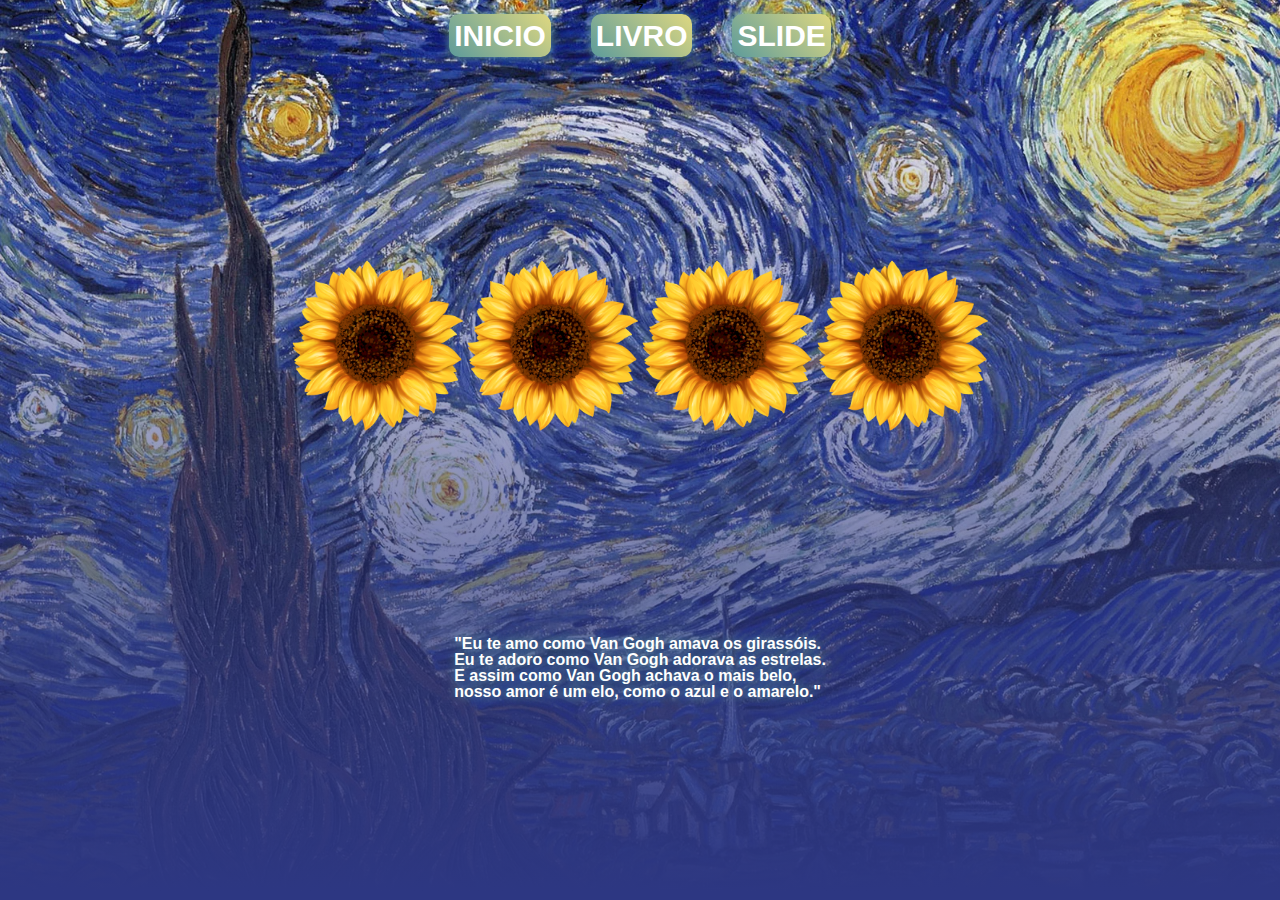
<file: index.html>
<!DOCTYPE html>
<html lang="pt-br">
<head>
    <meta charset="UTF-8">
    <meta name="viewport" content="width=device-width, initial-scale=1.0">
    <title>...</title>
    <link rel="stylesheet" href="css/reset.css">
    <link rel="stylesheet" href="css/style-inicio.css">
  <script src="js/main.js"></script>
</head>
<body>z
    <section id="menu">
        <nav class="nav-bar">
            <div class="nav-list">
                <ul>
                    <li class="nav-item"><a href="index.html" class="nav-link">Inicio</a></li>
                    <li class="nav-item"><a href="livro.html" class="nav-link">Livro</a></li>
                    <li class="nav-item"><a href="img.html" class="nav-link">Slide</a></li>
                </ul>
            </div>
        </nav>
    </section>
    <section class="jardim">
        <img src="img/girassol.webp" id="girassol">
        <img src="img/girassol.webp" id="girassol-2">
        <img src="img/girassol.webp" id="girassol-3">
        <img src="img/girassol.webp" id="girassol-4">
    </section>

    <section id="text-field">
        <legend id="text">
            "Eu te amo como Van Gogh amava os girassóis.
            <br>
            Eu te adoro como Van Gogh adorava as estrelas.
            <br>
            E assim como Van Gogh achava o mais belo,
            <br>
            nosso amor é um elo,
            como o azul e o amarelo."
        </legend>
    </section>
</body>
</html>
</file>
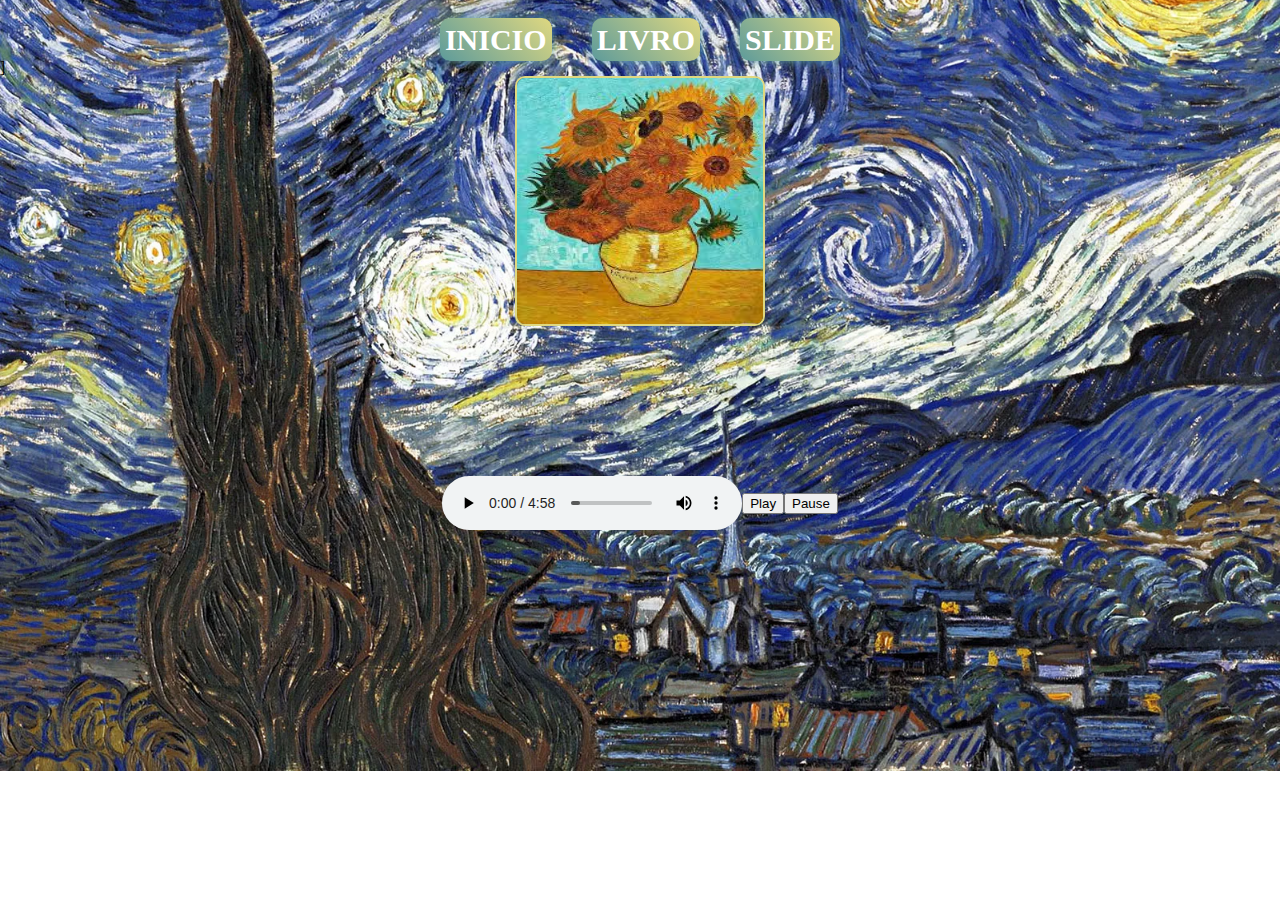
<file: img.html>
<!DOCTYPE html>
<html lang="pt-br">
<head>
    <meta charset="UTF-8">
    <meta name="viewport" content="width=device-width, initial-scale=1.0">
    <title>...</title>
    <link rel="stylesheet" href="css/reset.css">
    <link rel="stylesheet" href="css/style-img.css">
  <script src="js/main-slide.js"></script>
</head>
<body>
    <section id="menu">
        <nav class="nav-bar">
            <div class="nav-list">
                <ul>
                    <li class="nav-item"><a href="index.html" class="nav-link">Inicio</a></li>
                    <li class="nav-item"><a href="livro.html" class="nav-link">Livro</a></li>
                    <li class="nav-item"><a href="img.html" class="nav-link">Slide</a></li>
                </ul>
            </div>
        </nav>
    </section>]
    <section id="imagens">
        <div class="slider" id="main-slider">
            <div class="slider-wrapper">
                <img src="img/img-1.jpg" alt="1" class="slide"/>
                <img src="img/img-3.jpg" alt="2" class="slide"/>
                <img src="img/img-2.jpg" alt="3" class="slide"/>
                <img src="img/img-6.jpg" alt="4" class="slide"/>
                <img src="img/img-8.jpg" alt="5" class="slide"/>
                <img src="img/img-4.jpeg" alt="6" class="slide"/>
                <img src="img/img-12.jpg" alt="7" class="slide"/>
                <img src="img/img-7.jpg" alt="8" class="slide"/>
                <img src="img/img-10.jpg" alt="9" class="slide"/>
                <img src="img/img-5.jpg" alt="10" class="slide"/>
                <img src="img/img-9.jpg" alt="11" class="slide"/>
                <img src="img/img-11.jpg" alt="12" class="slide"/>
            </div>
        </div>
    </section>

    <section id="audio">
        <audio id="myAudio" controls>
        <source src="msc/starrynight.mp3" type="audio/mpeg">
        Seu navegador não possui suporte ao elemento audio
        </audio><br><br>
    <button onclick="playAudio()">Play</button>
    <button onclick="pauseAudio()">Pause</button></section>

</body>
</html>
</file>
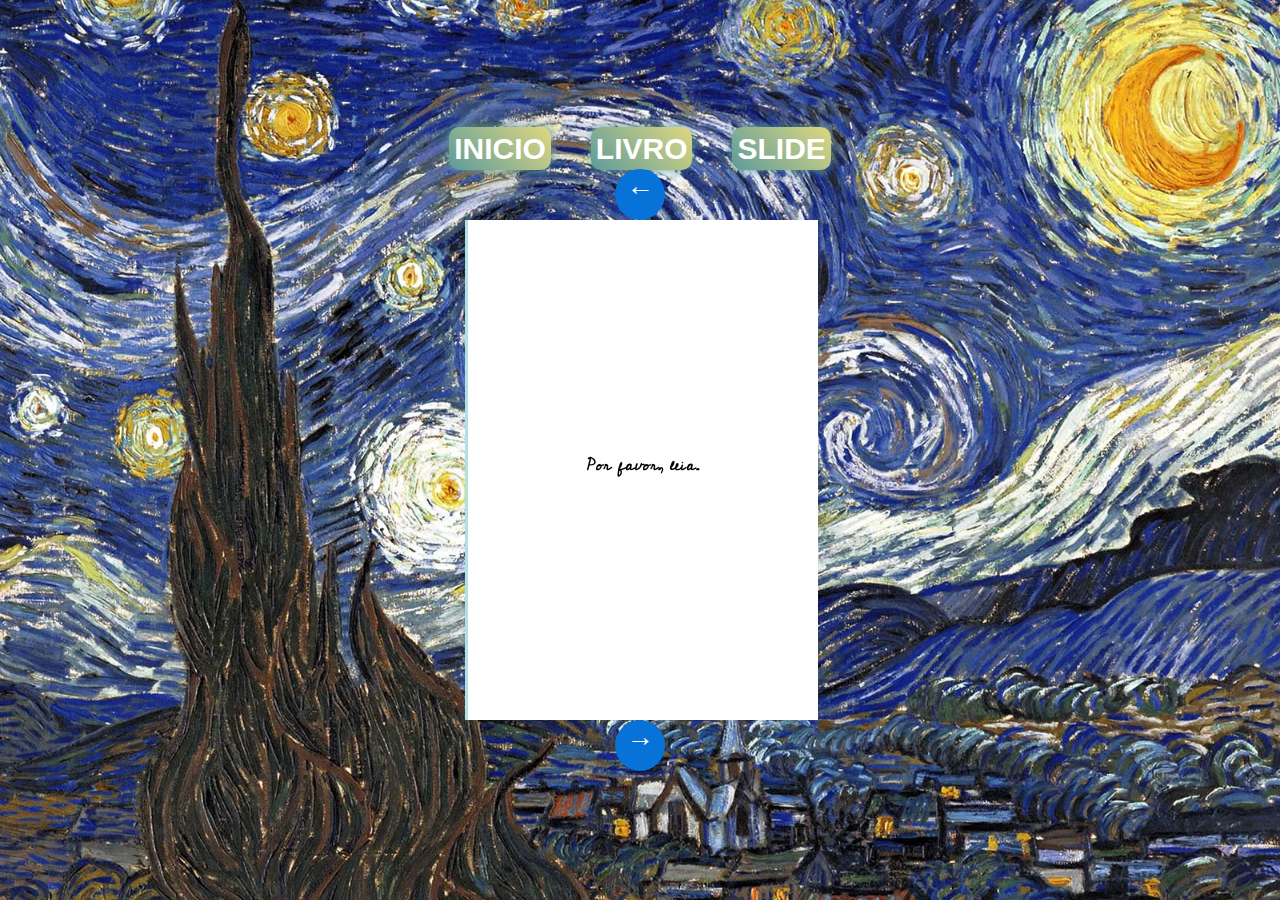
<file: livro.html>
<!DOCTYPE html>
<html lang="pt-br">
<head>
    <meta charset="UTF-8">
    <meta name="viewport" content="width=device-width, initial-scale=1.0">
    <title>...</title>
    <link rel="stylesheet" href="css/reset.css">
    <link rel="stylesheet" href="css/style.css">
    <link rel="preconnect" href="https://fonts.googleapis.com">
  <link rel="preconnect" href="https://fonts.gstatic.com" crossorigin>
  <link href="https://fonts.googleapis.com/css2?family=Cedarville+Cursive&family=Young+Serif&display=swap" rel="stylesheet">
  <script src="js/main.js" defer></script>
</head>
<body>
    <section id="menu">
        <nav class="nav-bar">
            <div class="nav-list">
                <ul>
                  <li class="nav-item"><a href="index.html" class="nav-link">Inicio</a></li>
                    <li class="nav-item"><a href="livro.html" class="nav-link">Livro</a></li>
                    <li class="nav-item"><a href="img.html" class="nav-link">Slide</a></li>
                </ul>
            </div>
        </nav>
    </section>
    
    <button id="prev-btn">
        &larr;
      </button>
      <div id="book" class="book">
        <div id="p1" class="paper">
          <div class="front">
            <div id="f1" class="front-content">
              <h1>Por favor, leia.</h1>
            </div>
          </div>
          <div class="back">
            <div id="b1" class="back-content">
              <h1>Capítulo 1</h1>
              <p>Quando você ama uma determinada pessoa, você tenta ao máximo fazer com que ela se sinta bem, fazer com que ela se sinta feliz e que dê risadas em sua companhia; ser amigo.
                Mas, como não temos controle perante nossos sentimentos, que nos movem e que moldam nossas ações, você acaba confundindo amizade com amor, talvez não confundindo, mas buscando
                algo que não é para ser. Modéstia parte, busquei o que não era para ser, agora me arrependo, me arrependo de ter perdido aquilo que nos uniu, aquilo que fazia-te contar-me sobre
                os livros lidos e relidos.[...]
              </p>
            </div>
          </div>
        </div>
        <div id="p2" class="paper">
          <div class="front">
            <div id="f2" class="front-content">
              <h1>Capítulo 2</h1>
              <p>
                À vista do que sentia, percebi que aquele meu sentimento não, e nunca, deveria ter se sobressaído à nossa amizade, que agora não passa de uma lembrança, mas uma grandiosa lembrança, e que se eu realmente a amo, 
                deveria buscar o seu perdão, deixando meus sentimentos de lado e focar naquilo que um dia nos uniu. Pois bem, invisível serei eu se não fizer algo para consertar o que destruí com o meu próprio coração.
                Eu gostaria de voltar à biblioteca das lembranças, pegar o livro que representa as nossas vidas e reler o capítulo onde éramos apenas amigos, desejaria que o livro terminasse nesse momento, ou que, pelo menos, 
                marcasse a página e nunca mais a virasse para outro momento, que certamente eu me arrependeria consequentemente. [...]
              </p>
            </div>
          </div>
          <div class="back">
            <div id="b2" class="back-content">
              <h1>Capítulo 3</h1>
              <p>
                Nunca houve tal pessoa que me cativou tanto quanto ela, por isso, estar de bem com ela é o que mais agrada aquele que a afastou.
                Escrevi uma pequena carta que entregarei à ela, afim de reestabelecer o vínculo amigável que havia entre nós, 
                consequentemente, nos tornarmos amigos outra vez, se ela permitir, é claro.
              </p>
            </div>
          </div>
        </div>
        <div id="p3" class="paper">
          <div class="front">
            <div id="f3" class="front-content">
              <h1>Capítulo 4</h1>
              <p>
                Hoje é domingo, 1 de outubro. Quero lembrar dessa data por um bom tempo, não como uma dia especial, mas como o dia em que eu passara o tempo todo imaginando a sua reação, sua honesta reação. Entre elas estão: felicidade, tristeza, ódio, desconforto. 
                Não sei o motivo de ser tão pessimista até mesmo nos pensamentos que eu mesmo controlo, talvez possa ser meu cérebro me preparando emocionalmente para o pior.
                Penso bastante nas enormes possibilidades de dar errado e estragar tudo outra vez. 
                O dia que aguardei e escolhi para ser “O Último Ato Romântico” se aproxima, não estou confiante, mas ao mesmo tempo estou, é uma mistura de sentimentos que não é possível descrever, apenas sentir.
              </p>
            </div>
          </div>
          <div class="back">
            <div id="b3" class="back-content">
              <h1>Capítulo 5</h1>
              <p>Hoje é sexta-feira, dia 6 de outubro, o dia que aguardei. Hoje será o dia em que marcará o reinício de uma amizade, ou do eclipse solar que triunfará diante da pouca luz que ainda restava nela (amizade).
                Lembrei-me que há bastante tempo não ouço a sua voz em uma conversa nossa, 
                então, devido à essa lembrança, fiquei corado e inseguro com a entrega, então, encarreguei uma pessoa que não sabe de nada por trás da ideia das flores para as entregar a ti. 
                Se a sua reação for positiva, eu ficarei feliz, senão, também ficarei feliz, pois eu terei certeza de que não mereço ao menos sua amizade e companhia.
              </p>
            </div>
          </div>
        </div>
      </div>
      <button id="next-btn">
        &rarr;
      </button>
</body>
</html>
</file>
<file: css/style-inicio.css>
@import url('https://fonts.googleapis.com/css?family=Roboto:700');

body {
    height: 100vh;
    display: flex;
    font-family: sans-serif;
    background: linear-gradient(to bottom, transparent 0%, #2d3782 99%), url(../img/background.webp);
    background-size: cover;
    background-repeat: no-repeat;
    background-position: center;
    flex-direction: column;
    flex-wrap: nowrap;
    align-items: center;
}z

#menu {
    justify-content: center;
    display: flex;
    width: 100%;
    padding-top: 75px;
}

#menu li {
    display: inline-block;
    box-sizing: border-box;
    padding: 5px;
}

#menu a {
    background: linear-gradient(45deg, #5d9b9b , #dfd880);
    padding: 5px;
    color: #ffffff;
    font-size: 30px;
    font-weight: bold;
    text-decoration: none;
    text-transform: uppercase;
    box-sizing: border-box;
    border-radius: 10px;
    box-shadow: 0 0 10px 0 #5d9b9b;
}

.nav-bar {
    display: flex;
    justify-content: center;
}

.nav-list {
    display: flex;
    align-items: center;
}

.nav-list ul {
    display: flex;
    justify-content: center;
    list-style: none;
}

.nav-item {
    margin: 0 15px;
}

.nav-link {
    text-decoration: none;
    font-size: 1.15rem;
    color: #f9b17a;;
}

.jardim {
    width: 100%;
    height: 100%;
    display: flex;
    flex-wrap: nowrap;
    justify-content: center;
    align-items: center;    
}

#girassol {
    width: 175px;
    height: 175px;
    position: relative;
    animation-name: girassol;
    animation-duration: 7s;
    animation-iteration-count: infinite;

}

#girassol-2 {
    width: 175px;
    height: 175px;
    position: relative;
    animation-name: girassol-2;
    animation-duration: 7s;
    animation-iteration-count: infinite;

}

#girassol-3 {
    width: 175px;
    height: 175px;
    position: relative;
    animation-name: girassol;
    animation-duration: 7s;
    animation-iteration-count: infinite;
}

#girassol-4 {
    width: 175px;
    height: 175px;
    position: relative;
    animation-name: girassol-2;
    animation-duration: 7s;
    animation-iteration-count: infinite;
}



@keyframes girassol {
    1% {
        top: 0;
        transform: rotate(0deg);
    }
    25% {
        bottom: 20px;
        transform: rotate(20deg);
    }
    50% {
        top: 0px;
        transform: rotate(0deg);
    }
    75% {
        top: 20px;
        transform: rotate(20deg);
    }
    100% {
        top: 0px;
        transform: rotate(0deg);
    }
}

@keyframes girassol-2 {
    0% {
        top: 20px;
        transform: rotate(20deg);
    }
    25% {
        bottom: 0px;
        transform: rotate(0deg);
    }
    50% {
        top: 20px;
        transform: rotate(20deg);
    }
    75% {
        top: 0px;
        transform: rotate(0deg);
    }
    100% {
        top: 20px;
        transform: rotate(20deg);
    }
}


#text-field {
    margin: 0 170px 200px 170px;
    
}

#text {
    font-family: Arial, Helvetica, sans-serif;
    font-weight: bold;
    position: relative;
    color: #ffffff;
    text-shadow: #5d9b9b 0 0 10px;
    animation-name: text;
    animation-duration: 12s;
    animation-iteration-count: infinite;


}


@keyframes text {
    0% {
       top: 0px;
   }
   10% {
       bottom: -12px;

   }
   30% {
       top: 12px;
   }

   50% {
       top: -12px;
   }
   70% {
       top: 12px;
   
   }
   90% {
       top: -12px;
   
   }
}

@media screen and (max-width: 700px) {
    #menu a {
        font-size: 20px;
    }

    #girassol {
        width: 75px;
        height: 75px;
        position: relative;
        animation-name: girassol;
        animation-duration: 7s;
        animation-iteration-count: infinite;

    }

    #girassol-2 {
        width: 75px;
        height: 75px;
        position: relative;
        animation-name: girassol-2;
        animation-duration: 7s;
        animation-iteration-count: infinite;

    }

    #girassol-3 {
        width: 75px;
        height: 75px;
        position: relative;
        animation-name: girassol;
        animation-duration: 7s;
        animation-iteration-count: infinite;
    }

    #girassol-4 {
        width: 75px;
        height: 75px;
        position: relative;
        animation-name: girassol-2;
        animation-duration: 7s;
        animation-iteration-count: infinite;
    }

    #text-field {
        display: flex;
        margin: 0 40px 200px 40px;
        font-size: 12px;
        
    }
  }
</file>
<file: css/style-img.css>
body {
    background: url(../img/background.webp);
    background-size: cover;
    background-repeat: no-repeat;
    background-position: center;
}

#menu {
    justify-content: center;
    display: flex;
    width: 100%;
    padding-top: 20px;
}

#menu li {
    display: inline-block;
    box-sizing: border-box;
    padding: 5px;
}

#menu a {
    background: linear-gradient(45deg, #5d9b9b , #dfd880);
    padding: 5px;
    color: #ffffff;
    font-size: 30px;
    font-weight: bold;
    text-decoration: none;
    text-transform: uppercase;
    box-sizing: border-box;
    border-radius: 10px;
    box-shadow: 0 0 10px 0 #5d9b9b;
}

.nav-bar {
    display: flex;
    justify-content: center;
}

.nav-list {
    display: flex;
    align-items: center;
}

.nav-list ul {
    display: flex;
    justify-content: center;
    list-style: none;
}

.nav-item {
    margin: 0 15px;
}

.nav-link {
    text-decoration: none;
    font-size: 1.15rem;
    color: #f9b17a;
}

#imagens{
    width: 100%;
    height: 100%;
}

.slider {
	width: 100%;
    position: relative;
	display: flex;
}

.slider-wrapper {
	width: 100%;
    height: 100%;
    position: relative;
    display: flex;
    justify-content: center;
}

.slide {
	float: left;
	position: absolute;
	opacity: 0;
	transition: opacity 3s linear;
    width: 250px;
    height: 250px;
    float: left;
    box-sizing: border-box;
    border: 2px solid #dfd880;
    border-radius: 10px;
}

.slider-wrapper > .slide:first-child {
	opacity: 1;
}

#audio {
    margin-top: 400px;
    width: 100%;
    height: 100%;
    display: flex;
    position: relative;
    justify-content: center;
    align-items: center;
}

@media screen and (max-width: 700px) {
    body {
    background: url(../img/background.webp);
    background-repeat: no-repeat;
    background-position: center;
    }

	#menu a {
        font-size: 20px;
    }

    #imagens {
        margin-top: 60px;
  }

  #audio {
    margin-top: 400px;
    width: 100%;
    height: 100%;
    display: flex;
    position: relative;
    flex-direction: column;
    align-items: center;
}
}
</file>
<file: css/style.css>
body {
    height: 100vh;
    display: flex;
    font-family: sans-serif;
    background: url(../img/background.webp);
    background-size: cover;
    background-repeat: no-repeat;
    background-position: center;
    overflow: hidden;
    flex-direction: column;
    flex-wrap: wrap;
    align-content: center;
    align-items: center;
    justify-content: center;
}

#menu {
    justify-content: center;
    display: flex;
    width: 100%;
}

#menu li {
    display: inline-block;
    box-sizing: border-box;
    padding: 5px;
}

#menu a {
    background: linear-gradient(45deg, #5d9b9b , #dfd880);
    padding: 5px;
    color: #ffffff;
    font-size: 30px;
    font-weight: bold;
    text-decoration: none;
    text-transform: uppercase;
    box-sizing: border-box;
    border-radius: 10px;
    box-shadow: 0 0 10px 0 #5d9b9b;
}

.nav-bar {
    display: flex;
    justify-content: center;
}

.nav-list {
    display: flex;
    align-items: center;
}

.nav-list ul {
    display: flex;
    justify-content: center;
    list-style: none;
}

.nav-item {
    margin: 0 15px;
}

.nav-link {
    text-decoration: none;
    font-size: 1.15rem;
    color: #f9b17a;
}

.book {
    position: relative;
    width: 350px;
    height: 500px;
    transition: transform 0.5s;
}

.paper {
    position: absolute;
    width: 100%;
    height: 100%;
    top: 0;
    left: 0;
    perspective: 1500px;
    text-align: center;
    
}

h1 {
    padding-bottom: 10px;
    font-weight: bold;
    font-family: 'Cedarville Cursive', cursive;
}

p {
    text-align: justify;
    padding-left: 7px;
    padding-right: 7px;
    font-family: 'Young Serif', serif;;
}

.front,
.back {
    background-color: white;
    position: absolute;
    width: 100%;
    height: 100%;
    top: 0;
    left: 0;
    transform-origin: left;
    transition: transform 0.5s;
}

.front {
    z-index: 1;
    backface-visibility: hidden;
    border-left: 3px solid powderblue;
}

.back {
    z-index: 0;
}

.front-content,
.back-content {
    width: 100%;
    height: 100%;
    display: flex;
    justify-content: center;
    align-items: center;
    flex-direction: column;
}

.back-content {
    transform: rotateY(180deg)
}

.flipped .front,
.flipped .back {
    transform: rotateY(-180deg);
}

button {
    border: none;
    background-color: #0773D9;
    cursor: pointer;
    transition: transform 0.5s;
    font-size: 1.7rem;
    border-radius: 50%;
    width: 50px;
    height: 50px;
    color: #fff;
    padding-bottom: 50px;
}


button:focus {
    outline: none;
}

button:hover i {
    color: #636363;
}

i {
    font-size: 50px;
    color: gray;
}

#p1 {
    z-index: 3;
}

#p2 {
    z-index: 2;
}

#p3 {
    z-index: 1;
}

@media screen and (max-width: 700px) {
    #menu {
        padding-bottom: 50px;
    }
    #menu a {
        font-size: 20px;
    }
  .book {
    width: 150px;
    height: 200px;
    padding-bottom: 5px;
  }
  
  .paper{
    font-size: .6rem;
  }

  h1 {
    padding-bottom: 2px
  }

  p {
    font-size: 8px;
  }
  
  button{
    position: absolute;
    bottom: 20px;
  }
  
  #next-btn{
    right: 100px;
  }

  #prev-btn{
    left: 100px;
  }
}
</file>
